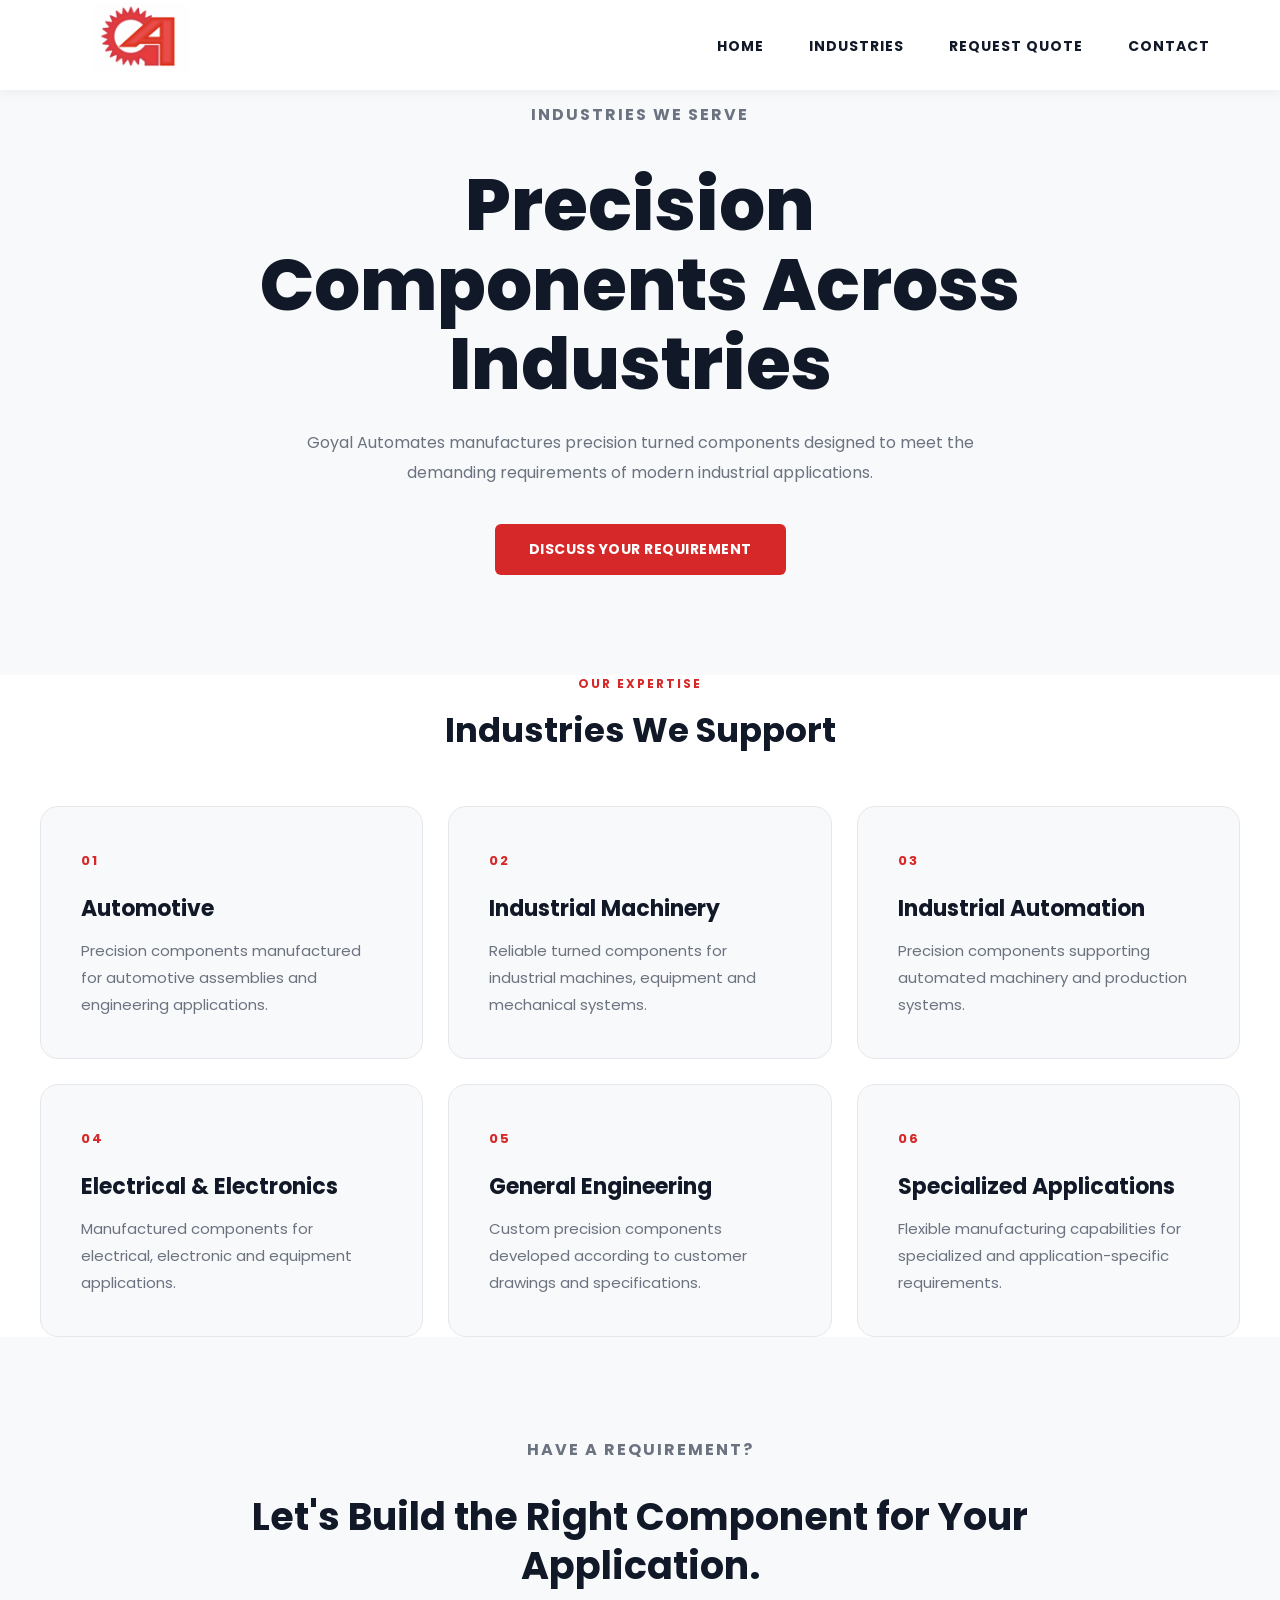
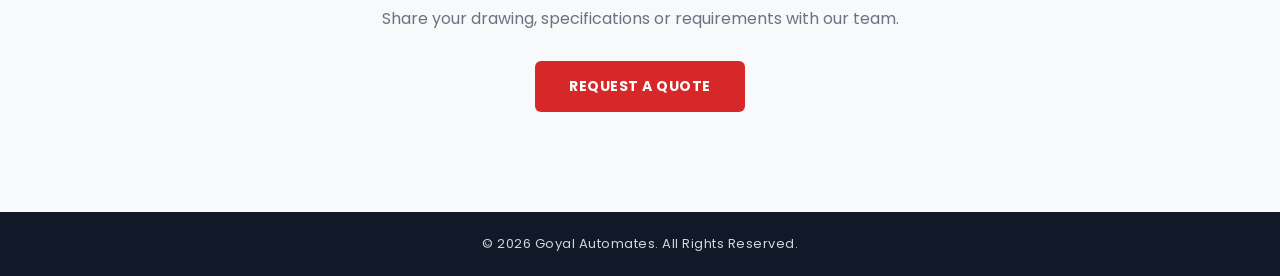
<file: industries.html>
<!DOCTYPE html>

<html lang="en">

<head>

  <meta charset="UTF-8">

<meta name="viewport"
     content="width=device-width, initial-scale=1.0">

  <title>Industries | Goyal Automates</title>

  <link rel="preconnect"
        href="https://fonts.googleapis.com">

  <link rel="preconnect"
        href="https://fonts.gstatic.com"
        crossorigin>

  <link href="https://fonts.googleapis.com/css2?family=Poppins:wght@300;400;500;600;700;800&display=swap"
        rel="stylesheet">

  <link rel="stylesheet"
        href="css/style.css">

</head>

<body>

<!-- ================= NAVBAR ================= -->

<header class="navbar">

  <div class="logo-container">

<a href="index.html">

  <img
    src="images/logo.png"
    alt="Goyal Automates Logo"
    class="logo">

</a>

  </div>

  <nav>

<ul class="nav-links">

  <li>
    <a href="index.html">
      Home
    </a>
  </li>

  <li>
    <a href="industries.html">
      Industries
    </a>
  </li>

  <li>
    <a href="quote.html">
      Request Quote
    </a>
  </li>

  <li>
    <a href="index.html#contact">
      Contact
    </a>
  </li>

</ul>

  </nav>

</header>

<!-- ================= PAGE HERO ================= -->

<section class="industry-hero">

  <div class="industry-hero-content">

<p class="section-tag">
  INDUSTRIES WE SERVE
</p>

<h1>
  Precision Components
  Across Industries
</h1>

<p>
  Goyal Automates manufactures precision turned
  components designed to meet the demanding
  requirements of modern industrial applications.
</p>

<a href="quote.html"
   class="btn primary-btn">

  Discuss Your Requirement

</a>


  </div>

</section>

<!-- ================= INDUSTRIES ================= -->

<section class="industry-detail-section">

  <div class="section-header">

<p class="section-tag">
  OUR EXPERTISE
</p>

<h2>
  Industries We Support
</h2>

  </div>

  <div class="industry-detail-grid">

<div class="industry-detail-card">

  <span>01</span>

  <h3>
    Automotive
  </h3>

  <p>
    Precision components manufactured for
    automotive assemblies and engineering applications.
  </p>

</div>


<div class="industry-detail-card">

  <span>02</span>

  <h3>
    Industrial Machinery
  </h3>

  <p>
    Reliable turned components for industrial
    machines, equipment and mechanical systems.
  </p>

</div>


<div class="industry-detail-card">

  <span>03</span>

  <h3>
    Industrial Automation
  </h3>

  <p>
    Precision components supporting automated
    machinery and production systems.
  </p>

</div>


<div class="industry-detail-card">

  <span>04</span>

  <h3>
    Electrical & Electronics
  </h3>

  <p>
    Manufactured components for electrical,
    electronic and equipment applications.
  </p>

</div>


<div class="industry-detail-card">

  <span>05</span>

  <h3>
    General Engineering
  </h3>

  <p>
    Custom precision components developed
    according to customer drawings and specifications.
  </p>

</div>


<div class="industry-detail-card">

  <span>06</span>

  <h3>
    Specialized Applications
  </h3>

  <p>
    Flexible manufacturing capabilities for
    specialized and application-specific requirements.
  </p>

</div>

  </div>

</section>

<!-- ================= CTA ================= -->

<section class="industry-cta">

  <p class="section-tag">
    HAVE A REQUIREMENT?
  </p>

  <h2>
    Let's Build the Right Component for Your Application.
  </h2>

  <p>
    Share your drawing, specifications or requirements
    with our team.
  </p>

<a href="quote.html"
  class="btn primary-btn">

Request a Quote

  </a>

</section>

<!-- ================= FOOTER ================= -->

<footer class="footer">

  <p>
    © 2026 Goyal Automates.
    All Rights Reserved.
  </p>

</footer>

</body>

</html>
</file>
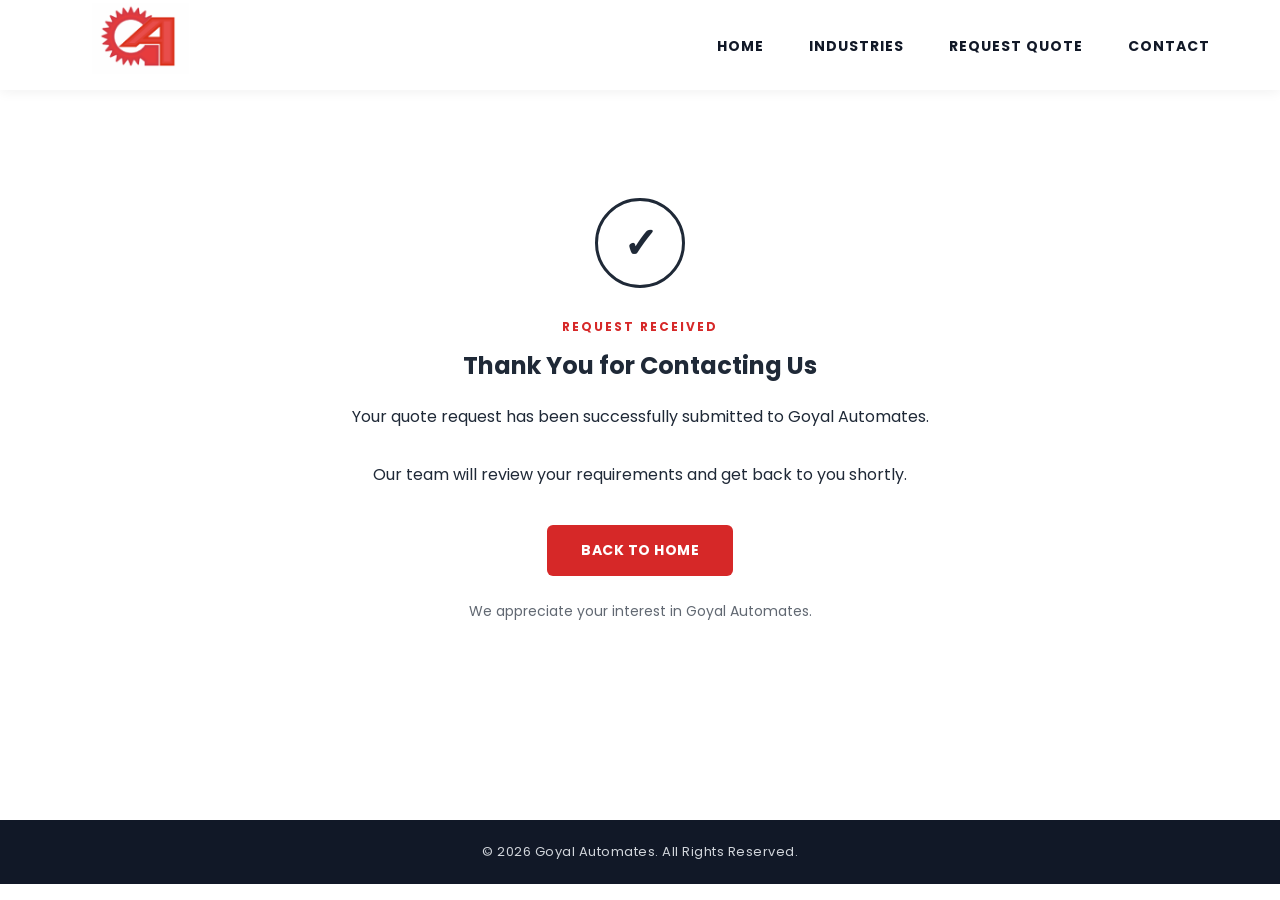
<file: thankyou.html>
<!DOCTYPE html>

<html lang="en">

<head>

  <meta charset="UTF-8">

<meta name="viewport"
     content="width=device-width, initial-scale=1.0">

  <title>Thank You | Goyal Automates</title>

  <!-- GOOGLE FONT -->

  <link rel="preconnect"
        href="https://fonts.googleapis.com">

  <link rel="preconnect"
        href="https://fonts.gstatic.com"
        crossorigin>

  <link href="https://fonts.googleapis.com/css2?family=Poppins:wght@300;400;500;600;700;800&display=swap"
        rel="stylesheet">

  <!-- CSS -->

  <link rel="stylesheet"
        href="css/style.css">

  <style>

    /* ================= THANK YOU PAGE ================= */

    .thankyou-section {

      min-height: calc(100vh - 80px);

      display: flex;

      align-items: center;

      justify-content: center;

      padding: 80px 20px;

      text-align: center;

    }


    .thankyou-container {

      max-width: 750px;

      width: 100%;

      margin: auto;

    }


    /* SUCCESS ICON */

    .success-icon {

      width: 90px;

      height: 90px;

      margin: 0 auto 30px;

      border-radius: 50%;

      display: flex;

      align-items: center;

      justify-content: center;

      font-size: 42px;

      font-weight: 600;

      border: 3px solid currentColor;

    }


    /* TEXT */

    .thankyou-container .section-tag {

      margin-bottom: 12px;

    }


    .thankyou-container h1 {

      margin-bottom: 20px;

    }


    .thankyou-message {

      max-width: 600px;

      margin: 0 auto 35px;

      line-height: 1.8;

    }


    /* BUTTON */

    .thankyou-btn {

      display: inline-block;

      text-decoration: none;

    }


    /* SMALL MESSAGE */

    .response-note {

      margin-top: 25px;

      font-size: 14px;

      opacity: 0.7;

    }


    /* MOBILE */

    @media (max-width: 768px) {

      .thankyou-section {

        padding: 60px 20px;

      }

      .success-icon {

        width: 75px;

        height: 75px;

        font-size: 34px;

      }

    }

  </style>

</head>

<body>

<!-- ================= NAVBAR ================= -->

<header class="navbar">

  <div class="logo-container">

<a href="index.html">

  <img src="images/logo.png"
       class="logo"
       alt="Goyal Automates Logo">

</a>

  </div>

  <nav>

<ul class="nav-links">

  <li>
    <a href="index.html">
      Home
    </a>
  </li>

  <li>
    <a href="#">
      Industries
    </a>
  </li>

  <li>
    <a href="quote.html">
      Request Quote
    </a>
  </li>

  <li>
    <a href="index.html#contact">
      Contact
    </a>
  </li>

</ul>

  </nav>

</header>

<!-- ================= THANK YOU ================= -->

<section class="thankyou-section">

  <div class="thankyou-container">

<!-- SUCCESS ICON -->

<div class="success-icon">

  ✓

</div>


<!-- LABEL -->

<p class="section-tag">

  REQUEST RECEIVED

</p>


<!-- HEADING -->

<h1>

  Thank You for Contacting Us

</h1>


<!-- MESSAGE -->

<p class="thankyou-message">

  Your quote request has been successfully submitted
  to Goyal Automates.

  <br><br>

  Our team will review your requirements and
  get back to you shortly.

</p>


<!-- BUTTON -->

<a href="index.html"
   class="btn primary-btn thankyou-btn">

  Back To Home

</a>


<!-- RESPONSE NOTE -->

<p class="response-note">

  We appreciate your interest in Goyal Automates.

</p>

  </div>

</section>

<!-- ================= FOOTER ================= -->

<footer class="footer">

  <p>

© 2026 Goyal Automates.
All Rights Reserved.


  </p>

</footer>

</body>

</html>
</file>
<file: css/style.css>
/* ================= GLOBAL ================= */

* {
  margin: 0;
  padding: 0;
  box-sizing: border-box;
}

html {
  scroll-behavior: smooth;
}

body {
  font-family: 'Poppins', sans-serif;

  background: #ffffff;

  color: #1F2937;

  overflow-x: hidden;
}

/* ================= NAVBAR ================= */

.navbar {
  position: fixed;

  top: 0;
  left: 0;

  width: 100%;
  height: 90px;

  display: flex;
  justify-content: space-between;
  align-items: center;

  padding: 0 70px;

  background: rgba(255,255,255,0.96);

  backdrop-filter: blur(10px);

  box-shadow: 0 2px 12px rgba(0,0,0,0.06);

  z-index: 1000;
}

/* LOGO */

.logo-container {
  display: flex;
  align-items: center;
}

.logo {
  height: 78px;
  width: auto;
}

/* NAVIGATION */

nav {
  display: flex;
  align-items: center;
}

.nav-links {
  display: flex;

  align-items: center;

  gap: 45px;

  list-style: none;
}

/* NAV ITEMS */

.nav-links li a {
  text-decoration: none;

  color: #111827;

  font-size: 14px;
  font-weight: 700;

  text-transform: uppercase;

  letter-spacing: 1px;

  transition: 0.3s ease;
}

/* HOVER */

.nav-links li a:hover {
  color: #D62828;
}

/* ================= HERO SECTION ================= */

.hero {
  position: relative;

  min-height: 100vh;

  background:
    linear-gradient(rgba(7,15,30,0.82),
    rgba(7,15,30,0.82)),
    url('../images/hero/factory.jpg');

  background-size: cover;
  background-position: center;

  display: flex;

  align-items: center;

  padding: 140px 80px 80px;
}

/* HERO LAYOUT */

.hero-container {
  width: 100%;

  max-width: 1400px;

  margin: auto;

  display: flex;

  align-items: center;

  justify-content: space-between;

  gap: 70px;
}

/* LEFT SIDE */

.hero-content {
  flex: 1;

  max-width: 700px;

  color: white;
}

/* SMALL TAG */

.hero-tag {
  display: inline-block;

  padding: 10px 18px;

  background: rgba(255,255,255,0.08);

  border: 1px solid rgba(255,255,255,0.14);

  border-radius: 999px;

  backdrop-filter: blur(10px);

  color: #FCA5A5;

  font-size: 12px;

  font-weight: 700;

  letter-spacing: 2px;

  margin-bottom: 28px;
}

/* HEADING */

.hero-content h1 {
  font-size: 56px;

  line-height: 1.08;

  font-weight: 800;

  margin-bottom: 26px;

  letter-spacing: -2px;
}

/* RED TEXT */

.hero-content h1 span {
  color: #EF4444;
}

/* DESCRIPTION */

.hero-content p {
  font-size: 16px;

  line-height: 1.9;

  color: rgba(255,255,255,0.82);

  margin-bottom: 40px;

  max-width: 620px;
}

/* BUTTONS */

.hero-buttons {
  display: flex;

  gap: 18px;

  margin-bottom: 45px;
}

/* STATS */

.hero-stats {
  display: flex;

  gap: 50px;

  flex-wrap: wrap;
}

.stat-box h2 {
  font-size: 34px;

  font-weight: 800;

  color: white;

  margin-bottom: 6px;
}

.stat-box p {
  margin: 0;

  font-size: 14px;

  color: rgba(255,255,255,0.7);

  line-height: 1.4;
}

/* RIGHT SIDE */

.hero-image {
  flex: 1;

  display: flex;

  justify-content: center;

  position: relative;
}

/* TEAM IMAGE */

.hero-image img {
  width: 100%;

  max-width: 520px;

  border-radius: 28px;

  object-fit: cover;

  box-shadow:
    0 25px 60px rgba(0,0,0,0.45);

  border: 4px solid rgba(255,255,255,0.08);
}

/* QUOTE CARD */

.team-quote {
  position: absolute;

  bottom: 40px;

  right: 40px;

  background: white;

  color: #111827;

  padding: 22px;

  width: 280px;

  border-radius: 22px;

  box-shadow: 0 15px 35px rgba(0,0,0,0.22);
}

.team-quote p {
  color: #374151;

  font-size: 14px;

  line-height: 1.8;

  margin-bottom: 12px;
}

.team-quote h4 {
  font-size: 15px;

  color: #D62828;
}

/* RESPONSIVE */

@media (max-width: 1100px) {

  .hero-container {
    flex-direction: column;

    text-align: center;
  }

  .hero-content {
    max-width: 100%;
  }

  .hero-content p {
    margin-left: auto;
    margin-right: auto;
  }

  .hero-buttons {
    justify-content: center;
  }

  .hero-stats {
    justify-content: center;
  }

  .hero-content h1 {
    font-size: 58px;
  }

  .team-quote {
    right: 20px;
    bottom: 20px;
  }
}

@media (max-width: 768px) {

  .hero {
    padding: 160px 25px 80px;
  }

  .hero-content h1 {
    font-size: 42px;
  }

  .hero-content p {
    font-size: 16px;
  }

  .hero-buttons {
    flex-direction: column;
  }

  .hero-image img {
    max-width: 100%;
  }

  .team-quote {
    position: relative;

    width: 100%;

    right: auto;
    bottom: auto;

    margin-top: 20px;
  }
}
/* BUTTONS */

.btn {
  display: inline-block;

  padding: 15px 34px;

  border-radius: 6px;

  text-decoration: none;

  font-size: 14px;
  font-weight: 700;

  text-transform: uppercase;

  letter-spacing: 0.5px;

  transition: 0.3s ease;
}

/* PRIMARY BUTTON */

.primary-btn {
  background: #D62828;

  color: white;
}

.primary-btn:hover {
  background: #A4161A;

  transform: translateY(-2px);
}

/* SECONDARY BUTTON */

.secondary-btn {
  border: 2px solid white;

  color: white;
}

.secondary-btn:hover {
  background: white;

  color: #111827;
}

/* ================= COMMON SECTION HEADERS ================= */

.section-tag {
  color: #D62828;

  font-size: 12px;
  font-weight: 700;

  letter-spacing: 2px;

  margin-bottom: 12px;

  text-transform: uppercase;
}

.model-content h2,
.section-header h2 {
  font-size: 34px;

  font-weight: 700;

  color: #111827;

  margin-bottom: 10px;
}

.model-description {
  font-size: 14px;

  color: #6B7280;

  letter-spacing: 1px;

  text-transform: uppercase;
}

/* ================= MODEL SECTION ================= */

.model-section {
  position: relative;

  padding: 80px 60px;

  background: #F8F9FA;

  text-align: center;
}

.model-content {
  max-width: 800px;

  margin: auto;

  margin-bottom: 40px;
}

/* 3D MODEL */

model-viewer {
  width: 520px;
  height: 360px;

  margin: auto;

  background: radial-gradient(circle at 35% 30%, #2b3038 0%, #14171b 75%);

  border-radius: 20px;

  transition: 0.5s ease;
}

/* ================= COMMON SLIDER BUTTONS ================= */

.slider-btn {
  position: absolute;

  top: 50%;

  transform: translateY(-50%);

  width: 55px;
  height: 55px;

  border: none;

  border-radius: 50%;

  background: rgba(0,0,0,0.75);

  color: white;

  font-size: 22px;

  cursor: pointer;

  transition: 0.3s ease;

  z-index: 10;
}

.slider-btn:hover {
  background: #D62828;

  transform: translateY(-50%) scale(1.08);
}

/* MODEL BUTTONS */

.model-left-btn {
  left: 80px;
}

.model-right-btn {
  right: 80px;
}

/* ================= MACHINERY SECTION ================= */


/* SECTION HEADER */

.section-header {
  text-align: center;

  margin-bottom: 50px;
}

/* MACHINE SLIDER */
/* ================= MODEL SECTION ================= */

.model-section {
  position: relative;

  padding: 80px 0;

  background: #F8F9FA;

  text-align: center;

  overflow: hidden;
}

.model-content {
  max-width: 800px;

  margin: auto;

  margin-bottom: 50px;
}

/* MOVING MODEL TRACK */

.model-track {
  display: flex;

  align-items: center;

  gap: 40px;

  width: max-content;

  animation: moveModels 18s linear infinite;

  cursor: grab;
}

.model-track:hover,
.model-track.is-paused {
  animation-play-state: paused;
}

/* MODEL VIEWER */

.model-track model-viewer {
  width: 360px;

  height: 320px;

  flex-shrink: 0;

  background: radial-gradient(circle at 35% 30%, #2b3038 0%, #14171b 75%);

  border-radius: 20px;

  box-shadow: 0 12px 30px rgba(0,0,0,0.25);

  transition: 0.4s ease;
}

/* ================= MACHINERY SECTION ================= */

.parts-section {
  padding: 100px 0;

  background: white;

  overflow: hidden;
}

/* SECTION HEADER */

.section-header {
  text-align: center;

  margin-bottom: 50px;
}

/* MOVING MACHINE TRACK */

.machine-track {
  display: flex;

  align-items: center;

  gap: 30px;

  width: max-content;

  animation: moveMachines 18s linear infinite;

  cursor: grab;
}

.machine-track:hover,
.machine-track.is-paused {
  animation-play-state: paused;
}

/* MACHINE CARD */

.part-card {
  flex-shrink: 0;
}

/* MACHINE IMAGE */

.part-card img {
  width: 300px;

  height: 300px;

  object-fit: contain;

  background: white;

  border-radius: 20px;

  padding: 20px;

  box-shadow: 0 12px 35px rgba(0,0,0,0.10);

  transition: 0.4s ease;
}

/* HOVER EFFECT */

.part-card img:hover,
.model-track model-viewer:hover {
  transform: translateY(-8px);
}

/* ================= ANIMATIONS ================= */

@keyframes moveModels {

  from {
    transform: translateX(0);
  }

  to {
    transform: translateX(-50%);
  }
}

@keyframes moveMachines {

  from {
    transform: translateX(0);
  }

  to {
    transform: translateX(-50%);
  }
}

/* ================= RESPONSIVE ================= */

@media (max-width: 992px) {

  .model-track model-viewer {
    width: 300px;
    height: 280px;
  }

  .part-card img {
    width: 250px;
    height: 250px;
  }
}

@media (max-width: 768px) {

  .model-section,
  .parts-section {
    padding: 70px 0;
  }

  .model-track {
    gap: 20px;
  }

  .machine-track {
    gap: 20px;
  }

  .model-track model-viewer {
    width: 240px;
    height: 220px;
  }

  .part-card img {
    width: 200px;
    height: 200px;

    padding: 14px;
  }
}

/* ================= ABOUT SECTION ================= */

.placeholder-section {
  padding: 120px 80px;

  background: #F8F9FA;

  text-align: center;
}

.placeholder-section h2 {
  font-size: 38px;

  font-weight: 700;

  margin-bottom: 24px;

  color: #111827;
}

.placeholder-section p {
  max-width: 900px;

  margin: auto;

  font-size: 17px;

  line-height: 1.9;

  color: #4B5563;
}

/* ================= CONTACT SECTION ================= */

.contact-section {
  padding: 100px 80px;

  background: white;

  border-top: 1px solid #E5E7EB;
}

/* CONTAINER */

.contact-container {
  max-width: 1200px;

  margin: auto;

  display: flex;

  justify-content: space-between;

  align-items: flex-start;

  gap: 80px;
}

/* LEFT SIDE */

.contact-left {
  flex: 1;

  min-width: 320px;
}

.contact-left h2 {
  font-size: 34px;

  font-weight: 700;

  line-height: 1.2;

  color: #111827;

  margin-bottom: 16px;
}

.contact-left span {
  color: #D62828;
}

.contact-left p {
  font-size: 15px;

  line-height: 1.9;

  color: #6B7280;

  max-width: 420px;
}

/* RIGHT SIDE */

.contact-right {
  flex: 1;

  display: flex;

  flex-direction: column;

  gap: 24px;
}

/* CONTACT CARD */

.contact-card {
  padding-bottom: 18px;

  border-bottom: 1px solid #E5E7EB;
}

.contact-card h3 {
  font-size: 13px;

  font-weight: 700;

  text-transform: uppercase;

  letter-spacing: 1.5px;

  color: #D62828;

  margin-bottom: 10px;
}

.contact-card p {
  font-size: 15px;

  line-height: 1.8;

  color: #111827;
}

/* ================= FOOTER ================= */

.footer {
  background: #111827;

  padding: 22px;

  text-align: center;
}

.footer p {
  color: #D1D5DB;

  font-size: 13px;

  letter-spacing: 0.5px;
}

/* ================= RESPONSIVE ================= */

@media (max-width: 992px) {

  .navbar {
    padding: 0 30px;
  }

  .nav-links {
    gap: 25px;
  }

  .hero-content h1 {
    font-size: 52px;
  }

  model-viewer {
    width: 100%;
    height: 420px;
  }


  #machine-image {
    height: 450px;
  }

  .model-left-btn {
    left: 20px;
  }

  .model-right-btn {
    right: 20px;
  }
}

@media (max-width: 768px) {

  .navbar {
    height: auto;

    padding: 20px;

    flex-direction: column;

    gap: 18px;
  }

  .nav-links {
    gap: 18px;

    flex-wrap: wrap;

    justify-content: center;
  }

  .hero-content h1 {
    font-size: 40px;
  }

  .hero-content p {
    font-size: 16px;
  }

  .hero-buttons {
    flex-direction: column;
  }

  .model-content h2,
  .section-header h2,
  .placeholder-section h2,
  .contact-left h2 {
    font-size: 28px;
  }

  .contact-container {
    flex-direction: column;
  }

  model-viewer {
    height: 340px;
  }

  #machine-image {
    height: 320px;
  }

  .slider-btn {
    width: 45px;
    height: 45px;

    font-size: 18px;
  }

  .machine-left-btn {
    left: 10px;
  }

  .machine-right-btn {
    right: 10px;
  }

  .model-left-btn {
    left: 10px;
  }

  .model-right-btn {
    right: 10px;
  }
}
/* ================= QUOTE PAGE ================= */

.quote-section {
  padding: 160px 20px 100px;

  background:
    linear-gradient(rgba(17,24,39,0.92),
    rgba(17,24,39,0.92)),
    url('../images/hero/factory.jpg');

  background-size: cover;
  background-position: center;

  min-height: 100vh;
}

.quote-container {
  max-width: 850px;

  margin: auto;

  background: white;

  border-radius: 24px;

  padding: 60px;

  box-shadow: 0 20px 60px rgba(0,0,0,0.18);
}

.quote-header {
  text-align: center;

  margin-bottom: 40px;
}

.quote-header h1 {
  font-size: 42px;

  font-weight: 800;

  color: #111827;

  margin-bottom: 15px;
}

.quote-header p {
  color: #6B7280;

  line-height: 1.8;
}

/* FORM */

.quote-form {
  display: flex;

  flex-direction: column;

  gap: 24px;
}

.form-group {
  display: flex;

  flex-direction: column;
}

.form-group label {
  font-size: 14px;

  font-weight: 600;

  margin-bottom: 10px;

  color: #111827;
}

.form-group input,
.form-group textarea {
  padding: 16px 18px;

  border: 1px solid #D1D5DB;

  border-radius: 12px;

  font-family: 'Poppins', sans-serif;

  font-size: 15px;

  transition: 0.3s ease;
}

.form-group input:focus,
.form-group textarea:focus {
  outline: none;

  border-color: #D62828;

  box-shadow: 0 0 0 4px rgba(214,40,40,0.12);
}

.submit-btn {
  margin-top: 10px;

  border: none;

  cursor: pointer;
}

/* SUCCESS MESSAGE */

.success-box {
  display: none;

  flex-direction: column;

  justify-content: center;
  align-items: center;

  text-align: center;

  padding: 40px 20px;
}

.success-tick {
  width: 110px;
  height: 110px;

  border-radius: 50%;

  background: #16A34A;

  color: white;

  display: flex;
  justify-content: center;
  align-items: center;

  font-size: 60px;

  margin-bottom: 25px;

  box-shadow: 0 12px 30px rgba(22,163,74,0.3);
}

.success-box h2 {
  font-size: 42px;

  color: #111827;

  margin-bottom: 18px;
}

.success-box p {
  color: #6B7280;

  font-size: 16px;

  line-height: 1.8;

  margin-bottom: 8px;
}

.success-contact {
  margin-top: 20px;
  margin-bottom: 30px;
}

.success-contact p {
  color: #111827;

  font-weight: 500;
}

/* RESPONSIVE */

@media (max-width: 768px) {

  .quote-container {
    padding: 35px 25px;
  }

  .quote-header h1 {
    font-size: 32px;
  }

  .success-box h2 {
    font-size: 32px;
  }

}
/* =========================================================
INDUSTRIES SECTION
========================================================= */

.industries-section {

padding: 100px 80px;

background: #F8F9FA;

text-align: center;

}

/* SECTION INTRO */

.section-intro {

max-width: 700px;

margin: 0 auto 50px;

font-size: 16px;

line-height: 1.8;

color: #6B7280;

}

/* INDUSTRIES GRID */

.industries-grid {

max-width: 1200px;

margin: 0 auto;

display: grid;

grid-template-columns: repeat(3, 1fr);

gap: 25px;

}

/* INDUSTRY CARD */

.industry-card {

position: relative;

padding: 35px;

background: white;

border: 1px solid #E5E7EB;

border-radius: 18px;

text-align: left;

transition: 0.4s ease;

}

/* CARD HOVER */

.industry-card:hover {

transform: translateY(-8px);

box-shadow: 0 15px 35px rgba(0,0,0,0.10);

border-color: #D62828;

}

/* NUMBER */

.industry-number {

margin-bottom: 20px;

font-size: 13px;

font-weight: 700;

letter-spacing: 2px;

color: #D62828;

}

/* TITLE */

.industry-card h3 {

margin-bottom: 12px;

font-size: 21px;

font-weight: 700;

color: #111827;

}

/* DESCRIPTION */

.industry-card p {

margin: 0;

font-size: 14px;

line-height: 1.8;

color: #6B7280;

}

/* BUTTON */

.industries-button {

margin-top: 50px;

}

/* =========================================================
INDUSTRIES PAGE
========================================================= */

/* PAGE HERO */

.industry-hero {

min-height: 60vh;

padding: 100px 80px;

display: flex;

align-items: center;

background: #F8F9FA;

}

/* HERO CONTENT */

.industry-hero-content {

max-width: 850px;

margin: auto;

text-align: center;

}

/* HERO HEADING */

.industry-hero h1 {

margin: 15px 0 25px;

font-size: clamp(42px, 6vw, 72px);

line-height: 1.1;

font-weight: 800;

color: #111827;

}

/* HERO DESCRIPTION */

.industry-hero p {

max-width: 700px;

margin: 0 auto 35px;

font-size: 16px;

line-height: 1.9;

color: #6B7280;

}

/* =========================================================
INDUSTRY DETAILS
========================================================= */

.industry-detail-section {

background: white;

}

.industry-detail-grid {

max-width: 1200px;

margin: 50px auto 0;

display: grid;

grid-template-columns: repeat(3, 1fr);

gap: 25px;

}

/* DETAIL CARD */

.industry-detail-card {

padding: 40px;

background: #F8F9FA;

border: 1px solid #E5E7EB;

border-radius: 18px;

transition: 0.4s ease;

}

/* DETAIL CARD HOVER */

.industry-detail-card:hover {

transform: translateY(-8px);

box-shadow: 0 15px 35px rgba(0,0,0,0.10);

border-color: #D62828;

}

/* NUMBER */

.industry-detail-card span {

font-size: 13px;

font-weight: 700;

letter-spacing: 2px;

color: #D62828;

}

/* TITLE */

.industry-detail-card h3 {

margin: 20px 0 12px;

font-size: 22px;

font-weight: 700;

color: #111827;

}

/* DESCRIPTION */

.industry-detail-card p {

margin: 0;

font-size: 15px;

line-height: 1.8;

color: #6B7280;

}

/* =========================================================
INDUSTRIES CTA
========================================================= */

.industry-cta {

padding: 100px 30px;

background: #F8F9FA;

text-align: center;

}

.industry-cta h2 {

max-width: 800px;

margin: 15px auto 15px;

font-size: 38px;

line-height: 1.3;

color: #111827;

}

.industry-cta p {

margin-bottom: 30px;

font-size: 16px;

color: #6B7280;

}

/* =========================================================
INDUSTRIES RESPONSIVE
========================================================= */

@media (max-width: 992px) {

.industries-section,
.industry-detail-section {

padding: 80px 40px;

}

.industries-grid,
.industry-detail-grid {

grid-template-columns: repeat(2, 1fr);

}

.industry-hero {

padding: 80px 40px;

}

}

@media (max-width: 768px) {

.industries-section,
.industry-detail-section {

padding: 70px 25px;

}

.industries-grid,
.industry-detail-grid {

grid-template-columns: 1fr;

}

.industry-hero {


min-height: 50vh;

padding: 70px 25px;


}

.industry-hero h1 {


font-size: 42px;


}

.industry-cta {


padding: 70px 25px;


}

.industry-cta h2 {


font-size: 30px;


}

}

@media (max-width: 480px) {

.industry-hero h1 {


font-size: 36px;


}

.industry-card,
.industry-detail-card {


padding: 28px;


}

}
/* ================= COMPANY BRAND ================= */

.brand {
  display: flex;
  align-items: center;
  gap: 16px;
}

.brand .logo {
  height: 58px;
  width: auto;
  object-fit: contain;
}

.company-name {
  font-family: 'Montserrat', sans-serif;
  font-size: 29px;
  font-weight: 800;
  letter-spacing: 2px;
  white-space: nowrap;
  line-height: 1;
  display: flex;
  align-items: center;
}
/* ================= TRUSTED PARTNERS ================= */

/* ================= TRUSTED PARTNERS ================= */

.partners-section {
  padding: 80px 8% 45px;
  background: #f7f7f7;
  text-align: center;
}

.partners-section .section-header {
  max-width: 800px;
  margin: 0 auto 35px;
}

/* ================= TRUSTED PARTNERS ================= */

.partners-grid {
  display: flex;
  flex-wrap: wrap;
  justify-content: center;
  gap: 30px;
  max-width: 900px;
  margin: 0 auto;
}

.partner-card {
  width: 260px;
  height: 150px;
  background: #ffffff;
  display: flex;
  align-items: center;
  justify-content: center;
  padding: 20px;
  border: 1px solid #e5e5e5;
  transition: 0.3s ease;
  box-sizing: border-box;
}

.partner-card img {
  max-width: 100%;
  max-height: 110px;
  width: auto;
  height: auto;
  object-fit: contain;
}

/* ================= ABOUT SECTION ================= */

.placeholder-section {
  margin-top: 0;
  padding-top: 60px;
}

/* =========================================================
   MOBILE ENHANCEMENTS
   (fills the gaps the existing breakpoints didn't cover:
   brand/logo sizing, contact & partner padding, small phones)
   ========================================================= */

@media (max-width: 768px) {

  .logo {
    height: 54px;
  }

  .brand {
    gap: 10px;
  }

  .company-name {
    font-size: 20px;
    letter-spacing: 1px;
  }

  .contact-section {
    padding: 70px 25px;
  }

  .contact-container {
    gap: 40px;
  }

  .hero-stats {
    gap: 30px;
  }

  .stat-box h2 {
    font-size: 26px;
  }

  .partners-section {
    padding: 60px 6% 35px;
  }

  .partner-card {
    width: 140px;
    height: 100px;
    padding: 12px;
  }

  .partner-card img {
    max-height: 70px;
  }

  .quote-header h1 {
    font-size: 32px;
  }
}

@media (max-width: 480px) {

  .navbar {
    padding: 14px 16px;
  }

  .logo {
    height: 42px;
  }

  .company-name {
    font-size: 16px;
    letter-spacing: 0.5px;
  }

  .nav-links {
    gap: 12px;
  }

  .nav-links li a {
    font-size: 11px;
  }

  .hero {
    padding: 130px 18px 60px;
  }

  .hero-content h1 {
    font-size: 32px;
    letter-spacing: -1px;
  }

  .hero-content p {
    font-size: 14px;
  }

  .hero-tag {
    font-size: 11px;
    padding: 8px 14px;
  }

  .btn {
    width: 100%;
    text-align: center;
    padding: 14px 20px;
  }

  .team-quote {
    padding: 18px;
  }

  .contact-section {
    padding: 50px 18px;
  }

  .contact-left h2 {
    font-size: 26px;
  }

  .partner-card {
    width: 120px;
    height: 90px;
  }

  model-viewer {
    width: 100%;
    max-width: 280px;
    height: 260px;
  }

  .model-track model-viewer {
    width: 210px;
    height: 200px;
  }

  #machine-image {
    height: 260px;
  }

  .part-card img {
    width: 160px;
    height: 160px;
    padding: 10px;
  }

  .slider-btn {
    width: 38px;
    height: 38px;
    font-size: 16px;
  }

  .quote-container {
    padding: 28px 18px;
  }
}

@media (prefers-reduced-motion: reduce) {

  .model-track,
  .machine-track {
    animation: none;
  }
}

/* =========================================================
   MOBILE NAV: HAMBURGER + ALWAYS-VISIBLE "REQUEST QUOTE"
   ========================================================= */

/* Request Quote pulled out of .nav-links into its own link,
   styled to match the other nav items by default so desktop
   is unchanged; becomes a filled button only on mobile below. */

.nav-cta {
  text-decoration: none;

  color: #111827;

  font-size: 14px;
  font-weight: 700;

  text-transform: uppercase;

  letter-spacing: 1px;

  transition: 0.3s ease;
}

.nav-cta:hover {
  color: #D62828;
}

.hamburger {
  display: none;

  flex-direction: column;
  justify-content: center;
  align-items: center;
  gap: 5px;

  width: 34px;
  height: 34px;

  background: none;
  border: none;

  cursor: pointer;

  z-index: 1100;
}

.hamburger span {
  display: block;
  width: 26px;
  height: 2.5px;

  background: #111827;
  border-radius: 2px;

  transition: 0.3s ease;
}

.hamburger.is-active span:nth-child(1) {
  transform: translateY(7.5px) rotate(45deg);
}

.hamburger.is-active span:nth-child(2) {
  opacity: 0;
}

.hamburger.is-active span:nth-child(3) {
  transform: translateY(-7.5px) rotate(-45deg);
}

@media (max-width: 768px) {

  .navbar {
    flex-direction: row;
    gap: 12px;
    padding: 16px 20px;
  }

  .hamburger {
    display: flex;

    order: 3;
  }

  nav {
    width: auto;

    display: flex;

    justify-content: flex-end;
    align-items: center;

    gap: 14px;

    position: relative;
  }

  .nav-cta {
    order: 2;

    background: #D62828;
    color: white;

    padding: 9px 16px;
    border-radius: 6px;

    font-size: 12px;
  }

  .nav-cta:hover {
    background: #A4161A;
    color: white;
  }

  .nav-links {
    order: 1;

    position: absolute;

    top: calc(100% + 14px);
    left: 0;

    width: 220px;

    flex-direction: column;
    align-items: flex-start;

    gap: 0;

    background: white;

    border-radius: 12px;

    box-shadow: 0 15px 35px rgba(0,0,0,0.15);

    max-height: 0;
    overflow: hidden;

    padding: 0 20px;

    transition: max-height 0.3s ease, padding 0.3s ease;

    z-index: 1050;

    flex-wrap: nowrap;
    justify-content: flex-start;
  }

  .nav-links.nav-open {
    max-height: 320px;

    padding: 16px 20px;
  }

  .nav-links li {
    width: 100%;

    padding: 10px 0;

    border-bottom: 1px solid #F1F1F1;
  }

  .nav-links li:last-child {
    border-bottom: none;
  }
}
</file>
